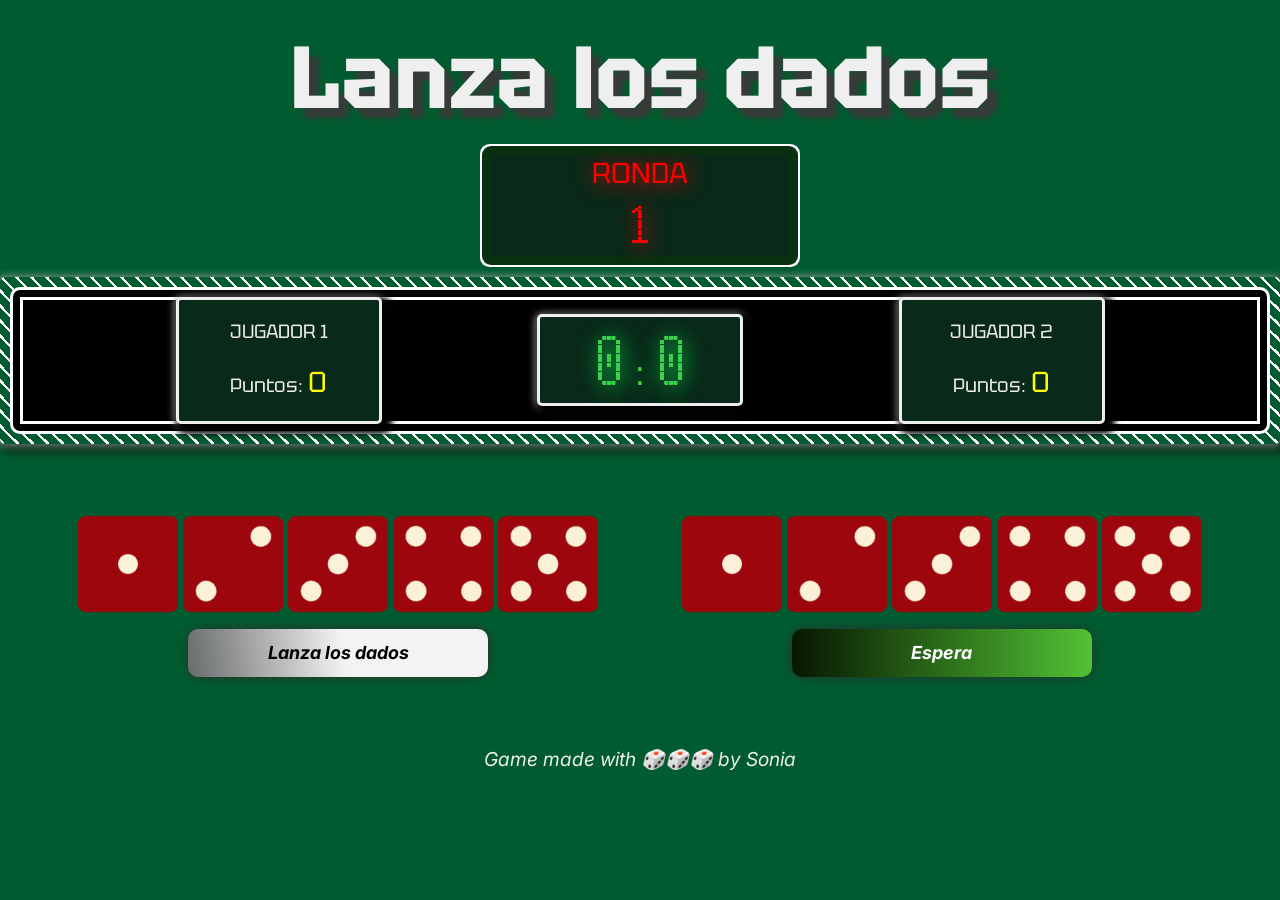
<file: index.html>
<!DOCTYPE html>
<html lang="es" dir="ltr">

<head>
  <meta charset="utf-8">
  <title>Dados</title>
  <link rel="preconnect" href="https://fonts.googleapis.com">
  <link rel="preconnect" href="https://fonts.gstatic.com" crossorigin>
  <link href="https://fonts.googleapis.com/css2?family=Handjet:wght@100..900&family=Inter:wght@100..900&family=Tektur:wght@400..900&display=swap" rel="stylesheet">
  <link rel="stylesheet" href="styles.css">
</head>

<body>
  <h1>Lanza los dados</h1>
  <div class="rondaContainer">
   <div class="ronda">RONDA <div class="numeroRonda"></div>
  </div>

  <div class="contador">
    <div class="contador1">
      <p>JUGADOR 1</p>
      <p>Puntos: <span class="resultado1"> 0</span></p>
    </div>

    <div class="marcador">
      <p><span class="total1">0</span> : <span class="total2">0</span></p>
    </div>

    <div class="contador2">
      <p>JUGADOR 2</p>
      <p>Puntos: <span class="resultado2"> 0</span></p>
    </div>
</div>

  <div>
    <div class="dice">
      <img class="img1" src="./images/dice1.png">
      <img class="img1" src="./images/dice2.png">
      <img class="img1" src="./images/dice3.png">
      <img class="img1" src="./images/dice4.png">
      <img class="img1" src="./images/dice5.png">
      <div>
        <input class="refreshButton botonJug1" type="button" value="Lanza los dados">
      </div>
    </div>

    <div class="dice">
      <img class="img2" src="./images/dice1.png">
      <img class="img2" src="./images/dice2.png">
      <img class="img2" src="./images/dice3.png">
      <img class="img2" src="./images/dice4.png">
      <img class="img2" src="./images/dice5.png">
      <div>
        <input class="refreshButton botonJug2" type="button" value="Espera">
      </div>
    </div>
  </div>

<footer>Game made with 🎲🎲🎲 by Sonia</footer>
<script src="./index.js" charset="utf-8"></script>
</body>

</html>
</file>
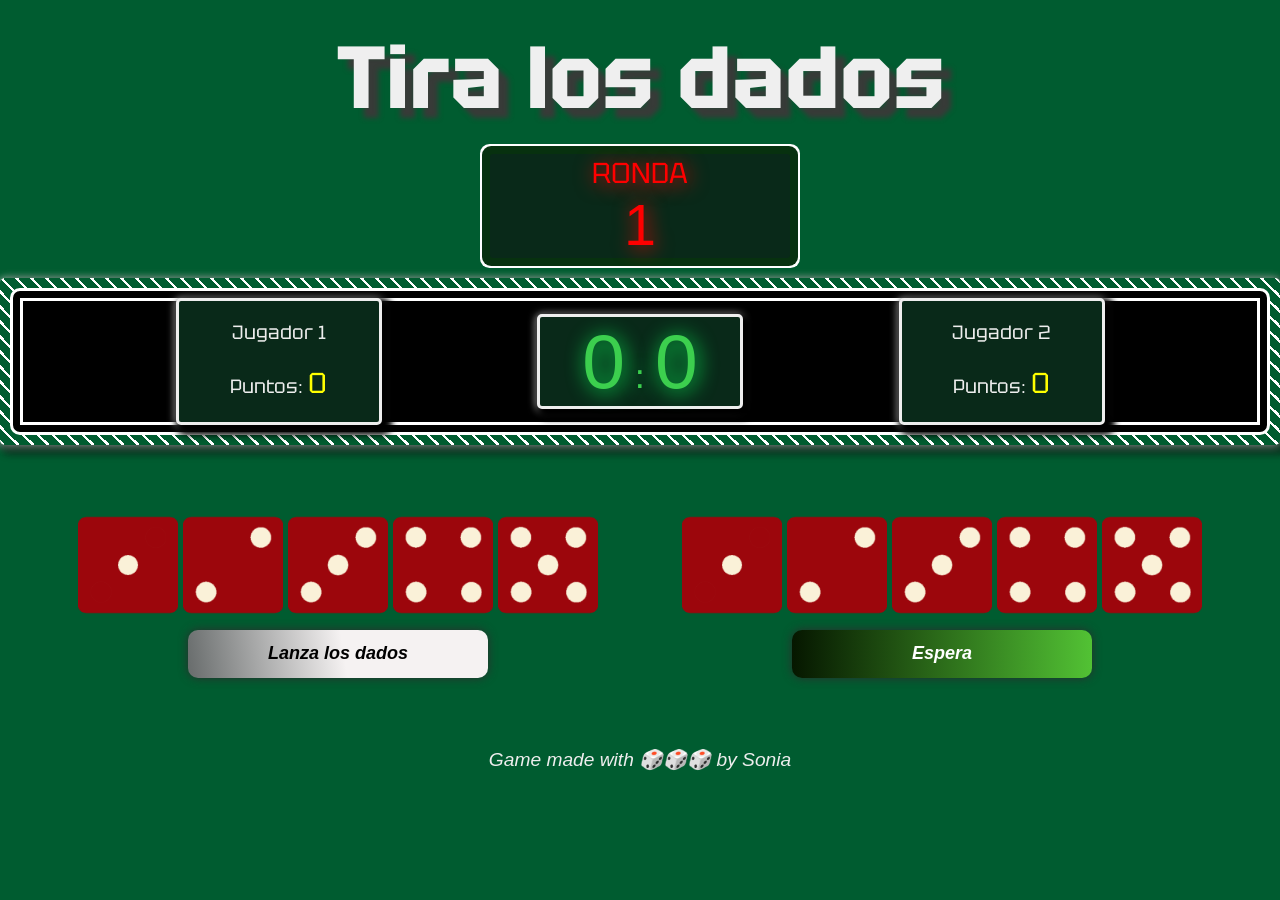
<file: dicee.html>
<!DOCTYPE html>
<html lang="es" dir="ltr">

<head>
  <meta charset="utf-8">
  <title>Dados</title>
  <link rel="stylesheet" href="styles.css">
  <link rel="preconnect" href="https://fonts.googleapis.com">
<link rel="preconnect" href="https://fonts.gstatic.com" crossorigin>
<link href="https://fonts.googleapis.com/css2?family=Amiri&family=Cinzel:wght@800&family=Tektur&display=swap" rel="stylesheet">

</head>

<body>
  <h1>Tira los dados</h1>
  <div class="rondaContainer">
   <div class="ronda">RONDA <div class="numeroRonda"></div>
  </div>

  <div class="contador">
    <div class="contador1">
      <p>Jugador 1</p>
      <p>Puntos: <span class="resultado1">0</span></p>
    </div>

    <div class="marcador">
      <p><span class="total1">0</span> : <span class="total2">0</span></p>
    </div>

    <div class="contador2">
      <p>Jugador 2</p>
      <p>Puntos: <span class="resultado2">0</span></p>
    </div>
</div>

  <div>
    <div class="dice">
      <img class="img1" src="./images/dice1.png">
      <img class="img1" src="./images/dice2.png">
      <img class="img1" src="./images/dice3.png">
      <img class="img1" src="./images/dice4.png">
      <img class="img1" src="./images/dice5.png">
      <div>
        <input class="refreshButton botonJug1" type="button" value="Lanza los dados">
      </div>
    </div>

    <div class="dice">
      <img class="img2" src="./images/dice1.png">
      <img class="img2" src="./images/dice2.png">
      <img class="img2" src="./images/dice3.png">
      <img class="img2" src="./images/dice4.png">
      <img class="img2" src="./images/dice5.png">
      <div>
        <input class="refreshButton botonJug2" type="button" value="Espera">
      </div>
    </div>
  </div>


<footer>Game made with 🎲🎲🎲 by Sonia</footer>

<script src="./index.js" charset="utf-8"></script>
</body>

</html>
</file>
<file: styles.css>
body {
  background-color: #005c30;
  background-image: url("https://www.transparenttextures.com/patterns/basketball.png");
  margin: auto;
  text-align: center;
  font-size: 1.2em;
  color: whitesmoke;
}

h1 {
  font-family: "Tektur", cursive;
  text-shadow: 10px 10px 5px #373b38;
  font-size: 5.5rem;
  color: #efefef;
  margin: 20px auto 0 auto;
}

.h1Animated {
  animation: glow 2s ease 0s 3 normal forwards;
}

@keyframes glow {
  0%,
  50%,
  100% {
    opacity: 1;
  }

  25%,
  75% {
    opacity: 0;
  }
}

.ronda {
  width: 300px;
  margin: 20px auto;
  font-family: "Tektur", cursive;
  font-size: 1.5em;
  color: red;
  border-radius: 3px;
  background: #092919;
  box-shadow: 0 0 0 8px #07310f, 0 0 0 10px #fff;
  text-shadow: 2px 2px 20px red;
}

.contador {
  display: flex;
  position: relative;
  flex-flow: row wrap;
  justify-content: space-evenly;
  align-items: center;
  padding: 10px 20px;
  box-shadow: rgb(13, 13, 13, 0.5) 5px 5px 6px 5px,
    rgba(255, 255, 255) 0px 1px 9px;
  border-radius: 5px;
  font-family: "Tektur", cursive;
  color: #eee;
  background: linear-gradient(
    45deg,
    #ffffff 10%,
    transparent 10%,
    transparent 10%,
    transparent 50%,
    #ffffff 50%,
    #ffffff 60%,
    transparent 60%,
    transparent 100%
  );
  background-size: 15px 15px;
  animation: animate 0.5s linear infinite;
}

@keyframes animate {
  0% {
    background-position: 0;
  }
  100% {
    background-position: 15px;
  }
}

.contador > * {
  z-index: 2;
  margin: 10px;
  border: 3px solid #eee;
  border-radius: 5px;
  width: 200px;
  box-shadow: rgb(0, 0, 0) 5px 5px 6px 5px, rgba(255, 255, 255) 0px 1px 9px;
  background: #092919;
}

.contador::before {
  content: "";
  position: absolute;
  inset: 10px;
  background-color: #000;
  border: 3px solid #fff;
  border-radius: 10px;
}

.contador::after {
  content: "";
  position: absolute;
  inset: 20px;
  background-color: #000;
  border: 3px solid #fff;
}

.marcador {
  font-size: 2em;
  color: #3ccf4e;
  text-shadow: 2px 2px 20px rgb(10, 250, 90);
  margin: 0;
}
.marcador p {
  margin: 0;
}

.marcadorAnimation {
  transition: 1.5s ease;
  transform: scale(1.2);
}

.numeroRonda,
.total1,
.total2  {
  font-family: "Handjet", sans-serif;
  font-weight: 300;
  font-size: 2em;
  font-optical-sizing: auto;
}

.resultado1,
.resultado2  {
 color: yellow;
 font-size: 1.5em;
}

img {
  width: 100px;
}

.dice {
  text-align: center;
  display: inline-block;
  margin: 50px 20px;
  padding: 20px;
}

.shakeDice {
  animation: shake 2s ease 0s 1 normal forwards;
}

@keyframes shake {
  0%,
  100% {
    transform: rotate(0deg);
    transform-origin: 50% 50%;
  }

  10% {
    transform: rotate(8deg);
  }

  20%,
  40%,
  60% {
    transform: rotate(-10deg);
  }

  30%,
  50%,
  70% {
    transform: rotate(10deg);
  }

  80% {
    transform: rotate(-8deg);
  }

  90% {
    transform: rotate(8deg);
  }
}

.refreshButton {

  background: rgb(106, 110, 110);
  background: linear-gradient(
    81deg,
    rgba(106, 110, 110, 1) 1%,
    rgba(245, 242, 242, 1) 52%
  );
  color: #000;
  font-family: "Inter", sans-serif;
  font-size: 18px;
  font-weight: 700;
  font-style: italic;
  text-decoration: none;
  height: 48px;
  width: 300px;
  padding: 0px 25px;
  border: 0px solid #000;
  border-radius: 10px;
  display: inline-block;
  box-shadow: 0px 0px 10px 0px #2d2d2d;
  cursor: pointer;
  margin-top: 10px;
}
.refreshButton:hover {
  box-shadow: inset 0px 0px 40px 0px rgba(0, 0, 0, 0.2);
}
.refreshButton:active {
  transform: scale(0.95);
}

.refreshButtonAnimation {
  background: #52c234; 
  background: -webkit-linear-gradient(
    to right,
    #061700,
    #52c234
  ); /* Chrome 10-25, Safari 5.1-6 */
  background: linear-gradient(
    to right,
    #061700,
    #52c234
  ); 

  color: #fff;
}

footer {
  color: #eee;
  text-align: center;
  font-family: "Inter", sans-serif;
  font-style: italic;
  margin-bottom: 2em;
}

@media (max-width: 768px) {
  body {
    font-size: 1em;
  }
  .refreshButton {
    width: 100%;
    font-size: 1em;
  }

  h1 {
    font-size: 3em;
    line-height: 1em;
  }

  .dice {
    margin: 10px 20px;
  }
  
  .contador > * {
    width: auto;
    margin: 0;
    padding: 0 8px;
  }
  .contador p {
    font-size: 1em;
  }
  
  .ronda {
    font-size: 1em;
    width: 50%;
  }
  img {
    width: 80px;
  }
}
</file>
